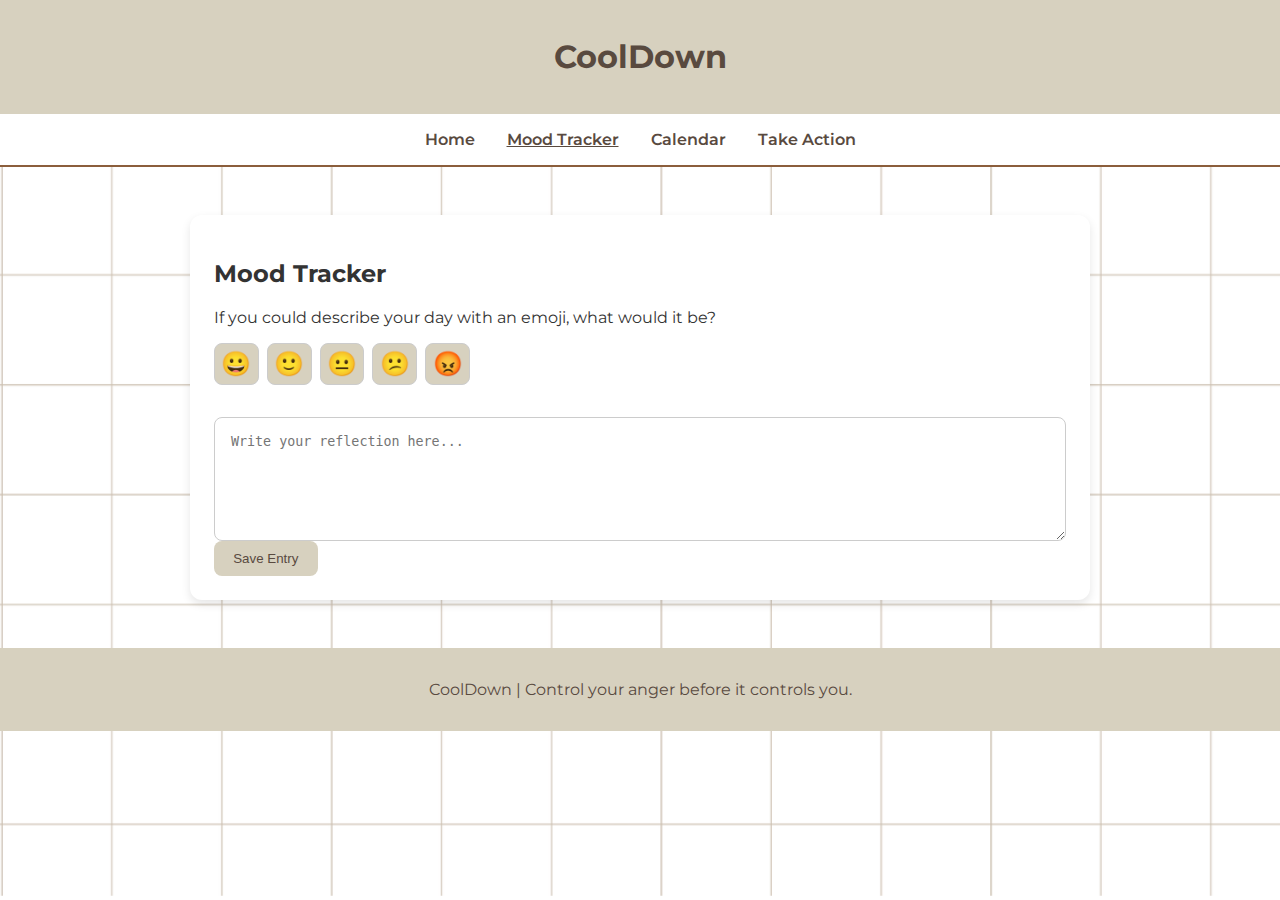
<file: CoolDown/index.html>
<html lang="en">
<head>
  <meta charset="UTF-8" />
  <meta name="viewport" content="width=device-width, initial-scale=1.0" />
  <title>CoolDown - Mood Tracker</title>
  <link href="https://fonts.googleapis.com/css2?family=Montserrat:wght@400;600&display=swap" rel="stylesheet" />
  <link rel="stylesheet" href="style.css" />
</head>
<body>
  <header class="text-header"><h1>CoolDown</h1></header>
  <nav>
    <a href="home.html">Home</a>
    <a href="index.html" aria-current="page">Mood Tracker</a>
    <a href="calendar.html">Calendar</a>
    <a href="steps.html">Take Action</a>
  </nav>
  <main class="container">
    <section class="card">
      <h2>Mood Tracker</h2>
      <p>If you could describe your day with an emoji, what would it be?</p>
      <div class="emoji-options">
        <button class="emoji-btn" type="button" data-emoji="😀">😀</button>
        <button class="emoji-btn" type="button" data-emoji="🙂">🙂</button>
        <button class="emoji-btn" type="button" data-emoji="😐">😐</button>
        <button class="emoji-btn" type="button" data-emoji="😕">😕</button>
        <button class="emoji-btn" type="button" data-emoji="😡">😡</button>
      </div>
      <textarea id="reflection" placeholder="Write your reflection here..." rows="6"></textarea>
      <div class="actions"><button id="saveEntry" class="primary">Save Entry</button></div>
    </section>
  </main>
  <footer><p>CoolDown | Control your anger before it controls you.</p></footer>
  <script src="script.js"></script>
</body>
</html>
</file>
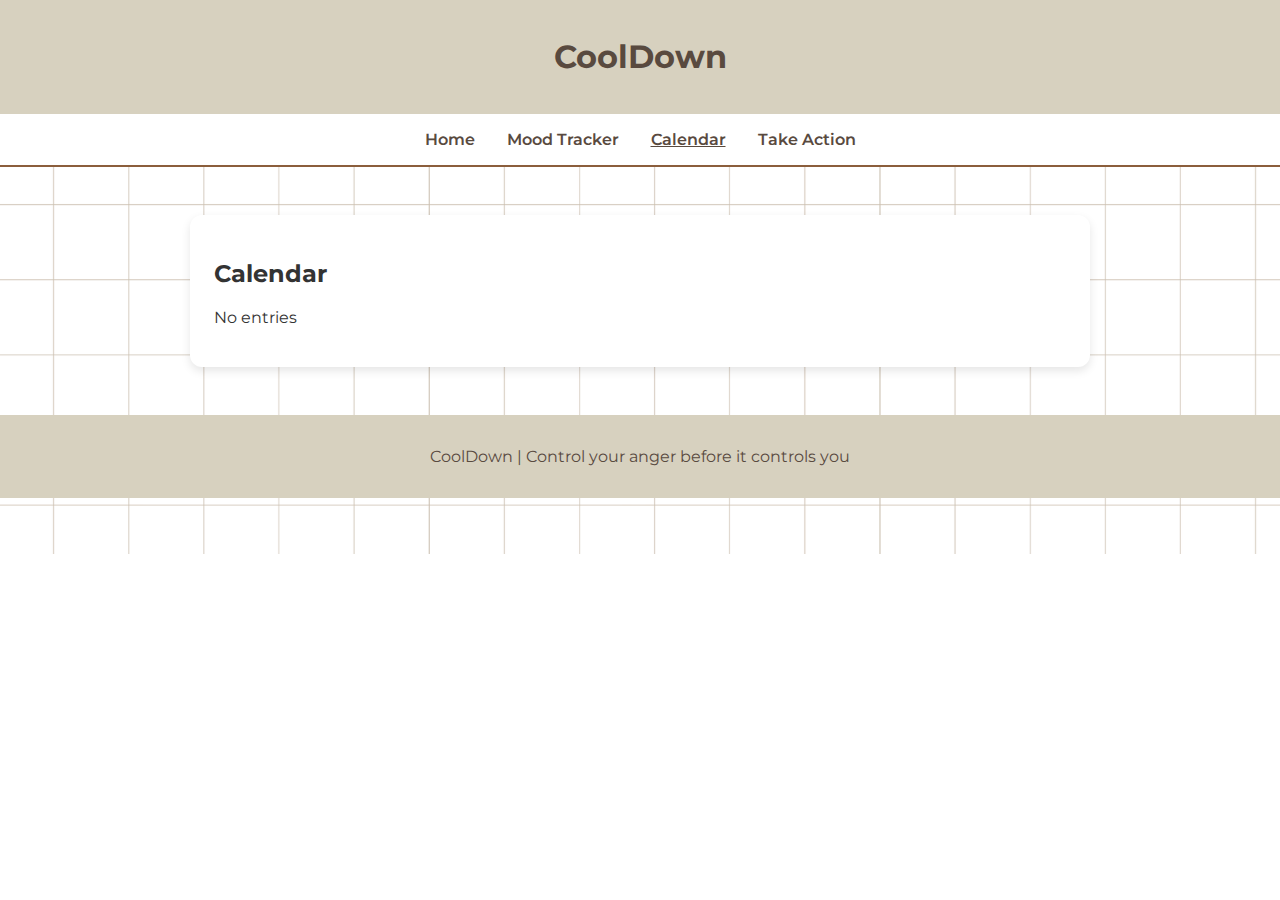
<file: CoolDown/calendar.html>
<!DOCTYPE html>
<html lang="en">
<head>
  <meta charset="UTF-8" />
  <meta name="viewport" content="width=device-width, initial-scale=1.0" />
  <title>CoolDown - Calendar</title>
  <link href="https://fonts.googleapis.com/css2?family=Montserrat:wght@400;600&display=swap" rel="stylesheet" />
  <link rel="stylesheet" href="style.css" />
</head>
<body>
  <header class="text-header"><h1>CoolDown</h1></header>
  <nav>
    <a href="home.html">Home</a>
    <a href="index.html">Mood Tracker</a>
    <a href="calendar.html" aria-current="page">Calendar</a>
    <a href="steps.html">Take Action</a>
  </nav>
  <main class="container">
    <section class="card">
      <h2>Calendar</h2>
      <div id="entries" class="entries"></div>
    </section>
  </main>
  <footer><p>CoolDown | Control your anger before it controls you</p></footer>
  <script src="script.js"></script>
</body>
</html>
</file>
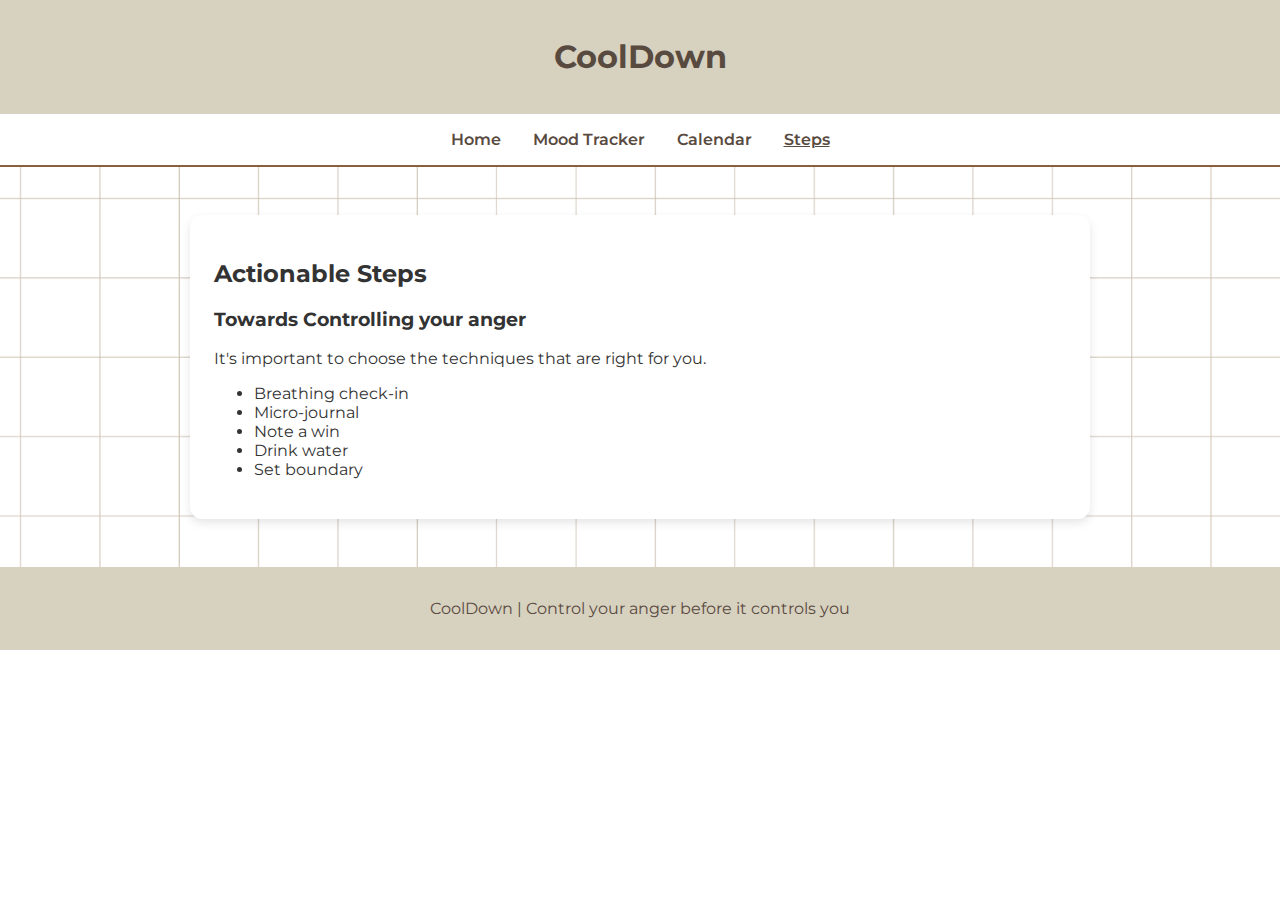
<file: CoolDown/steps.html>
<!DOCTYPE html>
<html lang="en">
<head>
  <meta charset="UTF-8" />
  <meta name="viewport" content="width=device-width, initial-scale=1.0" />
  <title>CoolDown - Steps</title>
  <link href="https://fonts.googleapis.com/css2?family=Montserrat:wght@400;600&display=swap" rel="stylesheet" />
  <link rel="stylesheet" href="style.css" />
</head>
<body>
  <header class="text-header"><h1>CoolDown</h1></header>
  <nav>
    <a href="home.html">Home</a>
    <a href="index.html">Mood Tracker</a>
    <a href="calendar.html">Calendar</a>
    <a href="steps.html" aria-current="page">Steps</a>
  </nav>
  <main class="container">
    <section class="card" id="steps-gate">
      <h2>Actionable Steps</h2>
      <h3>Towards Controlling your anger</h3>
      <div id="anger-steps" style="display:none;">
        <ul>
          <li>Box Breathing: inhale 4 seconds L hold 4 seconds E exhale 4 seconds hold 4 seconds</li>
          <li>Step Away: Physically leave the area for 5 minutes to cool down.</li>
          <li>Journalling: Write one short sentence about what triggered you, then one possible calmer response </li>
          <li>The Cold Reset: Expose yourself to cold items (holding something cold or splashing your face with water) </li>
          <li>Music: Listening to your favorite playlist will help you distract yourself from the trigger</li>
          <li>Hobby: Engaging in your prefered hobby would help in calming yourself down</li>
          <li>Reconnect with your surroundings: Go for a walk, talk to your friends or family.</li>
        </ul>
      </div>
      <p>It's important to choose the techniques that are right for you.</p>
      <div id="general-steps" style="display:none;">
        <ul><li>Breathing check-in</li><li>Micro-journal</li><li>Note a win</li><li>Drink water</li><li>Set boundary</li></ul>
      </div>
    </section>
  </main>
  <footer><p>CoolDown | Control your anger before it controls you</p></footer>
  <script src="script.js"></script>
</body>
</html>
</file>
<file: CoolDown/style.css>
body { margin:0; font-family:'Montserrat',sans-serif; background:url('background.jpg') no-repeat center center/cover; color:#333; }
header.text-header{background:#D7D1BF;color:#594A3F;text-align:center;padding:1rem;}
header.banner img{width:100%;display:block;}
nav{background:#fff;display:flex;justify-content:center;gap:2rem;padding:1rem;border-bottom:2px solid #8b5e3c;}
nav a{text-decoration:none;font-weight:600;color:#594A3F;}
nav a[aria-current="page"]{text-decoration:underline;}
.container{max-width:900px;margin:2rem auto;padding:1rem;}
.card{background:#fff;padding:1.5rem;border-radius:12px;box-shadow:0 4px 10px rgba(0,0,0,.1);}
.emoji-options{display:flex;gap:.5rem;margin:1rem 0;}
.emoji-btn{font-size:1.5rem;padding:.4rem;border:1px solid #ccc;border-radius:8px;background:#D7D1BF;cursor:pointer;}
.emoji-btn.selected{border-color:#8b5e3c;}
textarea{width:100%;padding:1rem;border:1px solid #ccc;border-radius:8px;margin-top:1rem;}
button.primary{background:#D7D1BF;color:#594A3F;border:none;padding:.6rem 1.2rem;border-radius:8px;cursor:pointer;}
button.primary:hover{background:#e7d4c7;}
footer{text-align:center;background:#D7D1BF;color:#594A3F;padding:1rem;margin-top:2rem;}
</file>
